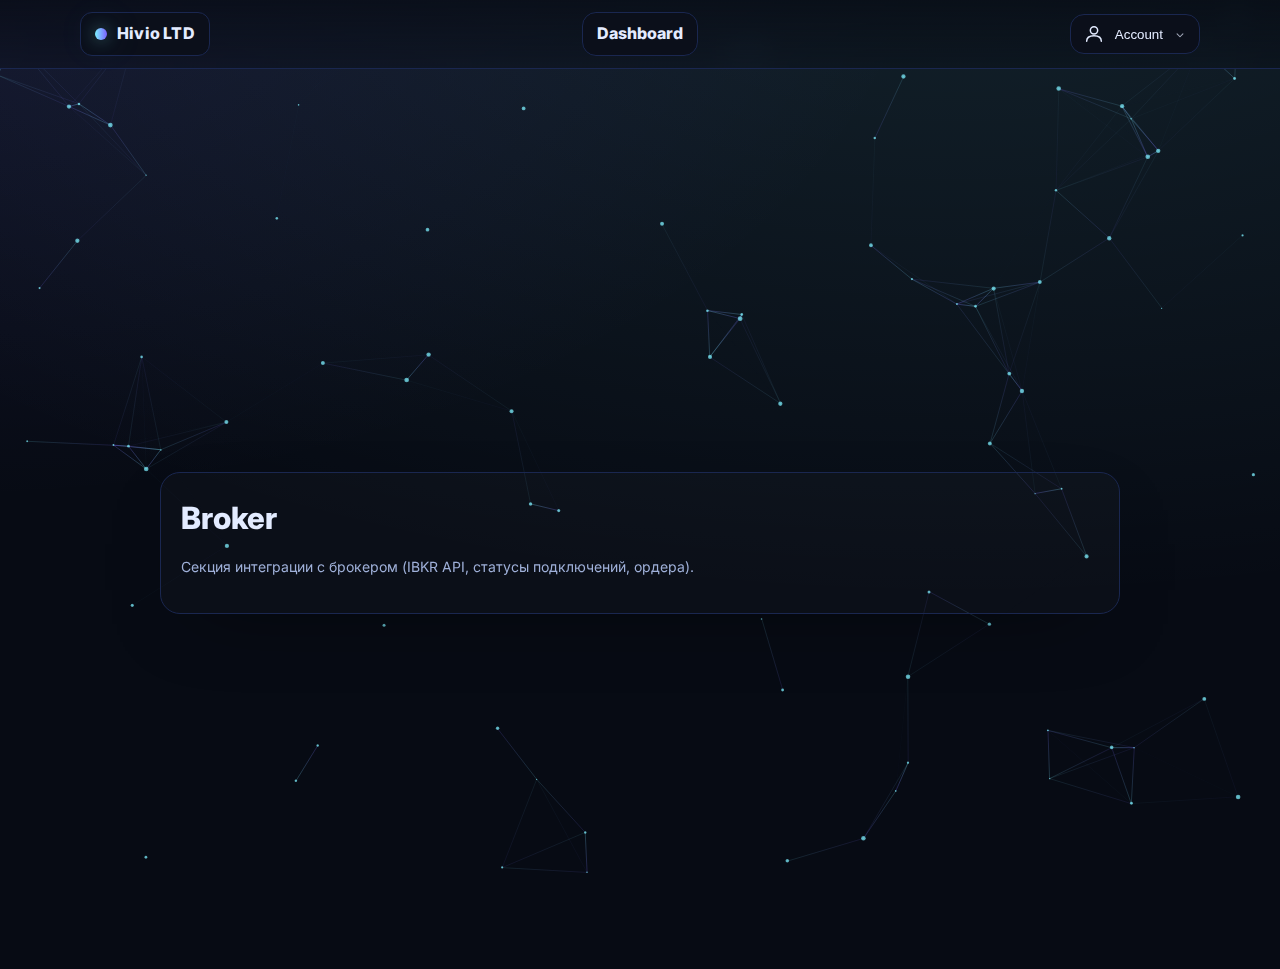
<file: project/pages/ai.html>
<!DOCTYPE html>
<html lang="en">
<head>
  <meta charset="UTF-8" />
  <meta name="viewport" content="width=device-width, initial-scale=1" />
  <title>Hivio LTD — Broker</title>
  <link href="https://fonts.googleapis.com/css2?family=Inter:wght@300;400;600;700;800&display=swap" rel="stylesheet" />
  <link rel="stylesheet" href="../css/style.css" />
  <script defer src="../js/main.js"></script>
  <style>
    /* стили шапки/меню такие же, как в analytics.html (для краткости не повторяю тут комментарии) */
    .nav{ position:relative; z-index:50; }
    .brand-link{ display:inline-flex; align-items:center; gap:10px; padding:8px 14px; border-radius:12px; text-decoration:none; color:var(--text); background:#0b0f1a; border:1px solid var(--border); font-weight:800; letter-spacing:.2px; transition: background .25s, box-shadow .25s, transform .2s, border-color .25s; }
    .brand-link:hover{ background: linear-gradient(90deg, rgba(125,240,255,.28), rgba(123,97,255,.28)); border-color:transparent; box-shadow:0 0 18px rgba(125,240,255,.35), 0 0 28px rgba(123,97,255,.35); transform: translateY(-1px); color:var(--text); }
    .logo-dot{ width:12px;height:12px;border-radius:50%;background:linear-gradient(90deg,#7df0ff,#7b61ff);box-shadow:0 0 16px rgba(125,240,255,.35),0 0 36px rgba(125,240,255,.35);display:inline-block; }
    .usermenu{ position:relative; display:inline-flex; align-items:center; z-index:60; }
    .usermenu-toggle{ display:inline-flex; align-items:center; gap:10px; padding:8px 12px; border-radius:14px; border:1px solid var(--border); background:#0b0f1a; color:var(--text); cursor:pointer; transition: background .25s, box-shadow .25s, transform .2s, border-color .25s; -webkit-tap-highlight-color: transparent; }
    .usermenu-toggle:hover, .usermenu[aria-expanded="true"] .usermenu-toggle{ background: linear-gradient(90deg, rgba(125,240,255,.28), rgba(123,97,255,.28)); border-color:transparent; box-shadow:0 0 18px rgba(125,240,255,.35), 0 0 28px rgba(123,97,255,.35); transform: translateY(-1px); }
    .user-icon{ width:22px;height:22px; } .user-caret{ width:14px;height:14px; opacity:.7; transform: translateY(1px); }
    .userpanel{ position:absolute; right:0; top:calc(100% + 8px); width:260px; background:rgba(255,255,255,.03); border:1px solid var(--border); border-radius:14px; box-shadow:0 20px 60px -25px rgba(0,0,0,.6); padding:8px; backdrop-filter: blur(6px); opacity:0; visibility:hidden; transform: translateY(-6px); transition: all .18s ease; z-index:70; }
    .userpanel.open{ opacity:1; visibility:visible; transform: translateY(0); }
    .userpanel a{ display:flex; align-items:center; gap:10px; padding:10px 12px; border-radius:10px; text-decoration:none; color:var(--text); transition: background .2s, box-shadow .2s; }
    .userpanel a:hover{ background: linear-gradient(90deg, rgba(125,240,255,.18), rgba(123,97,255,.18)); box-shadow:0 0 10px rgba(125,240,255,.25); }
    .userpanel .sep{ height:1px; background:rgba(255,255,255,.08); margin:6px 4px; border-radius:1px; }
    .usercard{ display:grid; grid-template-columns:40px 1fr; gap:10px; align-items:center; padding:10px; border-radius:10px; background:rgba(255,255,255,.04); border:1px solid var(--border); margin:2px 2px 6px 2px; }
    .usercard .ico{ width:40px;height:40px;border-radius:10px;display:grid;place-items:center; background:linear-gradient(180deg, rgba(125,240,255,.15), rgba(123,97,255,.15)); border:1px solid var(--border); }
    .usercard .title{ font-weight:800; line-height:1.1; } .usercard .sub{ font-size:12.5px; color:var(--muted); margin-top:2px; }

    .top-center{ position:fixed; top:12px; left:50%; transform:translateX(-50%); z-index:100; }
    .pill{ display:inline-flex; align-items:center; gap:8px; padding:8px 14px; border-radius:14px; border:1px solid var(--border); background:#0b0f1a; color:var(--text); text-decoration:none; font-weight:800; transition: background .25s, box-shadow .25s, transform .2s, border-color .25s; }
    .pill:hover{ background: linear-gradient(90deg, rgba(125,240,255,.28), rgba(123,97,255,.28)); border-color:transparent; box-shadow:0 0 18px rgba(125,240,255,.35), 0 0 28px rgba(123,97,255,.35); transform: translateY(-1px); }

    .page-wrap{ min-height:100dvh; display:grid; place-items:center; padding:72px 16px 24px; }
    .card{ width:min(960px, 92vw); border:1px solid var(--border); border-radius:20px; background:rgba(255,255,255,.02); box-shadow:0 24px 80px -40px rgba(0,0,0,.6); padding:20px; }
    .page-title{ font-size:clamp(22px,2.4vmax,32px); font-weight:800; margin:0 0 8px; }
    .muted{ color:var(--muted); font-size:14px; }
    #bg{ position:fixed; inset:0; z-index:-1; pointer-events:none; }
  </style>
</head>
<body>
  <canvas id="bg"></canvas>

  <header class="nav">
    <div class="container nav-inner">
      <a class="brand-link" href="https://www.hivio.uk"><span class="logo-dot"></span><span>Hivio LTD</span></a>
      <div class="usermenu" id="usermenu" aria-expanded="false">
        <button type="button" class="usermenu-toggle" id="usermenuToggle" aria-haspopup="true" aria-controls="userpanel" aria-expanded="false">
          <svg class="user-icon" viewBox="0 0 24 24" fill="none"><circle cx="12" cy="8" r="4" stroke="currentColor" stroke-width="1.6"/><path d="M4 20c0-4 3.5-6 8-6s8 2 8 6" stroke="currentColor" stroke-width="1.6" stroke-linecap="round"/></svg>
          <span class="label">Account</span>
          <svg class="user-caret" viewBox="0 0 24 24" fill="none"><path d="M7 10l5 5 5-5" stroke="currentColor" stroke-width="1.8" stroke-linecap="round" stroke-linejoin="round"/></svg>
        </button>
        <div class="userpanel" id="userpanel" role="menu">
          <div class="usercard">
            <div class="ico" aria-hidden="true"><svg width="22" height="22" viewBox="0 0 24 24" fill="none"><circle cx="12" cy="8" r="4" stroke="currentColor" stroke-width="1.6"/><path d="M4 20c0-4 3.5-6 8-6s8 2 8 6" stroke="currentColor" stroke-width="1.6" stroke-linecap="round"/></svg></div>
            <div><div class="title" id="ucName">Kuznetsov Vsevolod</div><div class="sub" id="ucPos">Director</div></div>
          </div>
          <a href="./account.html" role="menuitem" id="menuAccount">My Account</a>
          <div class="sep"></div>
          <a href="./login.html" role="menuitem" id="menuSignout">Sign out</a>
        </div>
      </div>
    </div>
  </header>

  <div class="top-center"><a class="pill" href="./cabinet.html">Dashboard</a></div>

  <main class="page-wrap">
    <section class="card">
      <h1 class="page-title">Broker</h1>
      <p class="muted">Секция интеграции с брокером (IBKR API, статусы подключений, ордера).</p>
    </section>
  </main>

  <script>
    (function(){
      const menu=document.getElementById('usermenu');
      const toggle=document.getElementById('usermenuToggle');
      const panel=document.getElementById('userpanel');
      function open(){ menu.setAttribute('aria-expanded','true'); toggle.setAttribute('aria-expanded','true'); panel.classList.add('open'); }
      function close(){ menu.setAttribute('aria-expanded','false'); toggle.setAttribute('aria-expanded','false'); panel.classList.remove('open'); }
      toggle.addEventListener('click',(e)=>{ e.stopPropagation(); panel.classList.contains('open')?close():open(); });
      document.addEventListener('click',(e)=>{ if(!menu.contains(e.target)) close(); });
      try{
        const prof=JSON.parse(localStorage.getItem('hivio_profile')||'null');
        const first=prof?.firstName||'Vsevolod'; const last=prof?.lastName||'Kuznetsov'; const pos=prof?.position||'Director';
        document.getElementById('ucName').textContent=`${last} ${first}`.trim();
        document.getElementById('ucPos').textContent=pos;
      }catch(e){}
      document.getElementById('menuSignout').addEventListener('click',()=>{ try{ localStorage.removeItem('hivio_auth'); }catch(_){ } },{ once:true });
    })();
  </script>
</body>
</html>
</file>
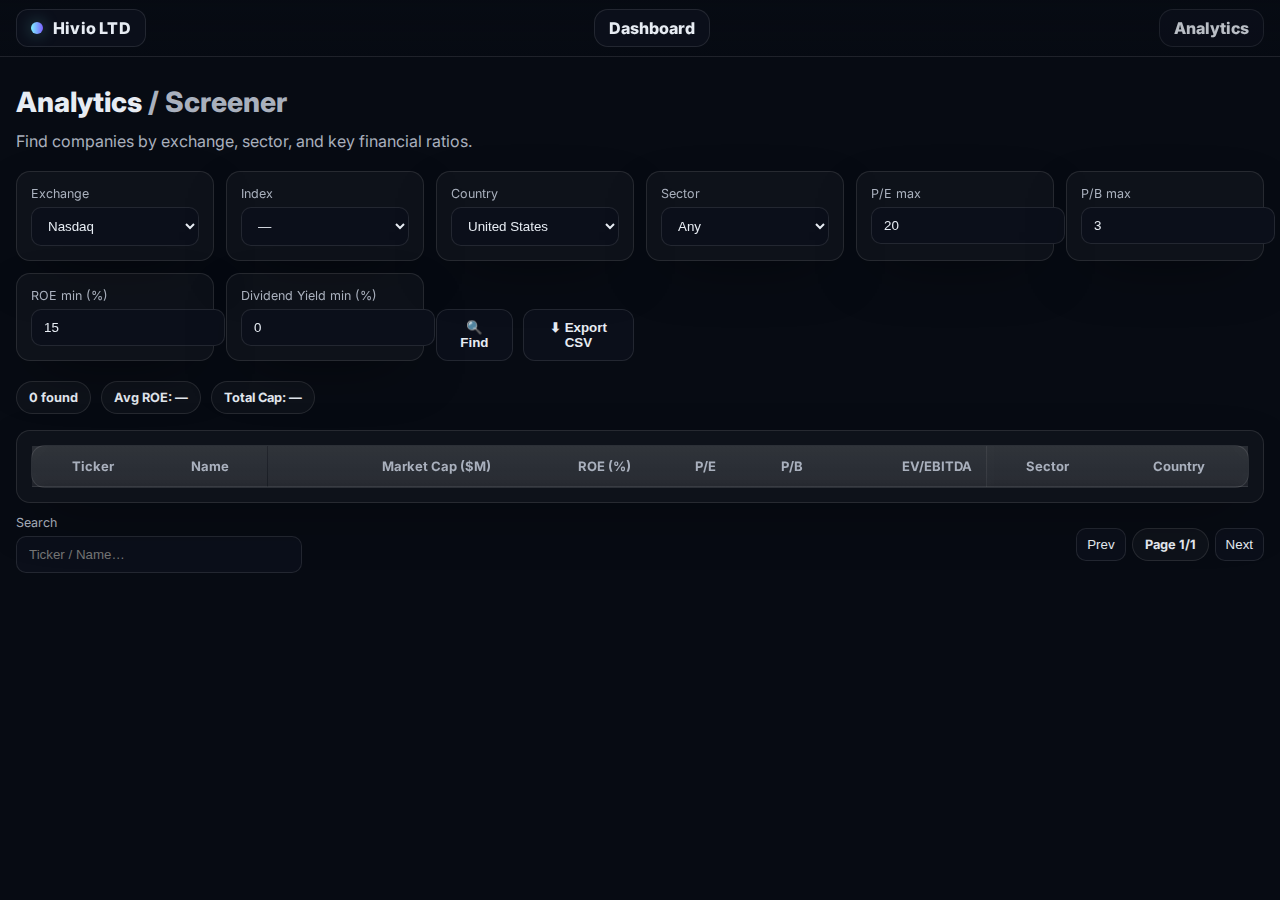
<file: project/pages/analytics.html>
<!DOCTYPE html>
<html lang="en">
<head>
  <meta charset="UTF-8" />
  <meta name="viewport" content="width=device-width, initial-scale=1" />
  <title>Hivio LTD — Analytics</title>
  <link href="https://fonts.googleapis.com/css2?family=Inter:wght@300;400;600;700;800&display=swap" rel="stylesheet" />
  <style>
    :root{
      --text:#e7ecf3; --muted:#a9b0bd; --border:rgba(255,255,255,.10);
      --bg:#070b13;
    }
    html,body{margin:0;height:100%;background:#070b13;color:var(--text);font-family:Inter,system-ui,-apple-system,Segoe UI,Roboto,Arial}
    .container{max-width:1280px;margin:0 auto;padding:0 16px}
    a{color:inherit}

    /* ======== HEADER ======== */
    .nav{position:sticky;top:0;z-index:10;background:linear-gradient(180deg,rgba(7,11,19,.92),rgba(7,11,19,.75));backdrop-filter:blur(6px);border-bottom:1px solid var(--border)}
    .nav-inner{display:flex;align-items:center;justify-content:space-between;height:56px}
    .brand-link{display:flex;align-items:center;gap:10px;padding:8px 14px;border-radius:12px;text-decoration:none;color:var(--text);background:#0b0f1a;border:1px solid var(--border);font-weight:800;letter-spacing:.2px;transition:.25s}
    .brand-link:hover{background:linear-gradient(90deg,rgba(125,240,255,.28),rgba(123,97,255,.28));border-color:transparent;box-shadow:0 0 18px rgba(125,240,255,.35);transform:translateY(-1px)}
    .logo-dot{width:12px;height:12px;border-radius:50%;background:linear-gradient(90deg,#7df0ff,#7b61ff);box-shadow:0 0 16px rgba(125,240,255,.35)}
    .pill{display:inline-flex;align-items:center;gap:8px;padding:8px 14px;border-radius:14px;border:1px solid var(--border);background:#0b0f1a;color:var(--text);font-weight:800;text-decoration:none;transition:.25s}
    .pill:hover{background:linear-gradient(90deg,rgba(125,240,255,.28),rgba(123,97,255,.28));border-color:transparent;box-shadow:0 0 18px rgba(125,240,255,.35);transform:translateY(-1px)}

    /* ======== LAYOUT ======== */
    .wrap{max-width:1280px;margin:28px auto 64px;padding:0 16px}
    .page-title{font-size:28px;font-weight:800;margin:8px 0 12px}
    .muted{color:var(--muted)}

    /* ======== FILTERS ======== */
    .filters{display:grid;grid-template-columns:repeat(12,1fr);gap:12px;margin:20px 0}
    .card{background:rgba(255,255,255,.03);border:1px solid var(--border);border-radius:14px;padding:14px;backdrop-filter:blur(6px);box-shadow:0 20px 60px -25px rgba(0,0,0,.6)}
    .control{display:flex;flex-direction:column;gap:6px}
    .control label{font-size:12.5px;color:var(--muted)}
    .control input,.control select{width:100%;padding:10px 12px;border-radius:10px;border:1px solid var(--border);background:#0b0f1a;color:var(--text);transition:.2s}
    .control input:focus,.control select:focus{border-color:transparent;box-shadow:0 0 0 2px rgba(125,240,255,.35)}
    .actions{display:flex;gap:10px;align-items:end}
    .btn{padding:10px 16px;border-radius:12px;border:1px solid var(--border);background:#0b0f1a;color:var(--text);font-weight:700;cursor:pointer;transition:.25s}
    .btn:hover{background:linear-gradient(90deg,rgba(125,240,255,.28),rgba(123,97,255,.28));border-color:transparent;box-shadow:0 0 18px rgba(125,240,255,.35);transform:translateY(-1px)}

    /* ======== SUMMARY ======== */
    .summary{display:flex;flex-wrap:wrap;gap:10px;margin:6px 0 16px}
    .chip{padding:8px 12px;border-radius:999px;border:1px solid var(--border);background:rgba(255,255,255,.03);color:var(--text);font-weight:700;font-size:12.8px}

    /* ======== TABLE ======== */
    .table-wrap{overflow:auto;border-radius:14px}
    table{width:100%;border-collapse:separate;border-spacing:0;background:rgba(255,255,255,.03);border:1px solid var(--border);border-radius:14px}
    thead th{position:sticky;top:0;background:linear-gradient(180deg,rgba(255,255,255,.06),rgba(255,255,255,.02));backdrop-filter:blur(4px)}
    th,td{padding:12px 14px;border-bottom:1px solid rgba(255,255,255,.06);white-space:nowrap}
    th{font-size:13px;color:var(--muted);cursor:pointer}
    td{font-size:14px}
    tr:hover td{background:rgba(125,240,255,.04)}
    .num{text-align:right;font-variant-numeric:tabular-nums}
    .ticker{font-weight:800;letter-spacing:.2px}
    .badge{padding:4px 8px;border-radius:999px;border:1px solid var(--border);font-size:12px}

    /* ======== BOTTOM ======== */
    .bottombar{display:flex;gap:12px;justify-content:space-between;align-items:center;margin-top:12px}
    .search{min-width:260px}
    .pagination{display:flex;gap:6px}
    .pagebtn{padding:8px 10px;border-radius:10px;border:1px solid var(--border);background:#0b0f1a;color:var(--text);cursor:pointer}
    .pagebtn[disabled]{opacity:.5;cursor:default}

    @media (max-width: 860px){ .filters{grid-template-columns:1fr 1fr} .actions{grid-column:1 / -1} }
  </style>
</head>
<body>

  <header class="nav">
    <div class="container nav-inner">
      <a class="brand-link" href="https://www.hivio.uk"><span class="logo-dot"></span><span>Hivio LTD</span></a>
      <div class="nav-center"><a class="pill" href="./cabinet.html">Dashboard</a></div>
      <span class="pill" style="opacity:.8">Analytics</span>
    </div>
  </header>

  <main class="wrap">
    <h1 class="page-title">Analytics <span class="muted">/ Screener</span></h1>
    <div class="muted">Find companies by exchange, sector, and key financial ratios.</div>

    <!-- FILTERS -->
    <section class="filters">
      <div class="card control" style="grid-column: span 2;">
        <label for="fExchange">Exchange</label>
        <select id="fExchange">
          <option value="nasdaq" selected>Nasdaq</option>
          <option value="nyse">NYSE</option>
          <option value="amex">AMEX</option>
        </select>
      </div>
      <div class="card control" style="grid-column: span 2;">
        <label for="fIndex">Index</label>
        <select id="fIndex">
          <option value="">—</option>
          <option value="sp500">S&P 500</option>
          <option value="nasdaq">Nasdaq 100</option>
          <option value="dow">Dow Jones</option>
          <option value="russell">Russell 2000</option>
        </select>
      </div>
      <div class="card control" style="grid-column: span 2;">
        <label for="fCountry">Country</label>
        <select id="fCountry">
          <option value="US" selected>United States</option>
          <option value="CA">Canada</option>
          <option value="GB">United Kingdom</option>
          <option value="DE">Germany</option>
        </select>
      </div>
      <div class="card control" style="grid-column: span 2;">
        <label for="fSector">Sector</label>
        <select id="fSector">
          <option value="">Any</option>
          <option value="Technology">Technology</option>
          <option value="Healthcare">Healthcare</option>
          <option value="Energy">Energy</option>
          <option value="Financial">Financial</option>
          <option value="Consumer">Consumer</option>
        </select>
      </div>
      <div class="card control" style="grid-column: span 2;">
        <label for="fPeMax">P/E max</label>
        <input id="fPeMax" type="number" value="20" />
      </div>
      <div class="card control" style="grid-column: span 2;">
        <label for="fPbMax">P/B max</label>
        <input id="fPbMax" type="number" value="3" />
      </div>
      <div class="card control" style="grid-column: span 2;">
        <label for="fRoeMin">ROE min (%)</label>
        <input id="fRoeMin" type="number" value="15" />
      </div>
      <div class="card control" style="grid-column: span 2;">
        <label for="fYieldMin">Dividend Yield min (%)</label>
        <input id="fYieldMin" type="number" value="0" />
      </div>
      <div class="actions" style="grid-column: span 2;">
        <button class="btn" id="btnFind">🔍 Find</button>
        <button class="btn" id="btnExport">⬇ Export CSV</button>
      </div>
    </section>

    <!-- SUMMARY -->
    <section class="summary" id="summary">
      <span class="chip" id="sumCount">0 found</span>
      <span class="chip" id="sumAvgRoe">Avg ROE: —</span>
      <span class="chip" id="sumCap">Total Cap: —</span>
    </section>

    <!-- TABLE -->
    <section class="table-wrap card">
      <table id="tbl">
        <thead>
          <tr>
            <th data-sort="ticker">Ticker</th>
            <th data-sort="name">Name</th>
            <th class="num" data-sort="marketCapUSD">Market Cap ($M)</th>
            <th class="num" data-sort="ROE">ROE (%)</th>
            <th class="num" data-sort="pe">P/E</th>
            <th class="num" data-sort="pb">P/B</th>
            <th class="num" data-sort="evebitda">EV/EBITDA</th>
            <th>Sector</th>
            <th>Country</th>
          </tr>
        </thead>
        <tbody id="tbody"></tbody>
      </table>
    </section>

    <!-- SEARCH & PAGINATION -->
    <div class="bottombar">
      <div class="control search">
        <label for="fSearch">Search</label>
        <input id="fSearch" type="text" placeholder="Ticker / Name…" />
      </div>
      <div class="pagination">
        <button class="pagebtn" id="prevPage">Prev</button>
        <span class="chip" id="pageInfo">Page 1/1</span>
        <button class="pagebtn" id="nextPage">Next</button>
      </div>
    </div>
  </main>

  <script>
    // Укажи явно базу API (или переопредели window.HIVIO_API_BASE раньше)
    const API_BASE = window.HIVIO_API_BASE || 'https://hivio-api.onrender.com';
    const API_PATH = '/companies';
    const PAGE_SIZE = 25;

    let rawRows = [], viewRows = [], currentPage = 1, sortKey = 'ROE', sortDir = 'desc';

    const $ = (s)=>document.querySelector(s);
    const fmtNum = (n,d=1)=>(n==null||isNaN(n))?'—':Number(n).toLocaleString(undefined,{maximumFractionDigits:d});
    const toM = (usd)=>(usd?usd/1e6:null);

    function buildQuery(){
      const p=new URLSearchParams({
        exchange:$('#fExchange').value,
        index:$('#fIndex').value,
        country:$('#fCountry').value,
        sector:$('#fSector').value,
        pe_max:$('#fPeMax').value,
        pb_max:$('#fPbMax').value,
        roe_min:$('#fRoeMin').value,
        yield_min:$('#fYieldMin').value
      });
      return p.toString();
    }

    function computeSummary(rows){
      const count=rows.length;
      const avgRoe=count?rows.reduce((a,b)=>a+(+b.ROE||0),0)/count:null;
      const totalCap=rows.reduce((a,b)=>a+(toM(b.marketCapUSD)||0),0);
      $('#sumCount').textContent=`${count} found`;
      $('#sumAvgRoe').textContent=`Avg ROE: ${avgRoe?fmtNum(avgRoe,1)+'%':'—'}`;
      $('#sumCap').textContent=`Total Cap: ${fmtNum(totalCap,1)} M`;
    }

    function applySearch(){
      const q=$('#fSearch').value.toLowerCase();
      viewRows=q?rawRows.filter(r=>(r.ticker||'').toLowerCase().includes(q)||(r.name||'').toLowerCase().includes(q)):[...rawRows];
    }

    function applySort(){
      const dir=(sortDir==='asc'?1:-1);
      viewRows.sort((a,b)=>((+a[sortKey]||0)-(+b[sortKey]||0))*dir);
    }

    function renderTable(){
      const start=(currentPage-1)*PAGE_SIZE;
      const page=viewRows.slice(start,start+PAGE_SIZE);
      $('#tbody').innerHTML=page.map(r=>`
        <tr>
          <td class="ticker">${r.ticker||'—'}</td>
          <td>${r.name||'—'}</td>
          <td class="num">${fmtNum(toM(r.marketCapUSD),1)}</td>
          <td class="num"><span class="badge">${fmtNum(r.ROE,1)}</span></td>
          <td class="num">${fmtNum(r.pe,2)}</td>
          <td class="num">${fmtNum(r.pb,2)}</td>
          <td class="num">${fmtNum(r.evebitda,2)}</td>
          <td>${r.sector||'—'}</td>
          <td>${r.country||'—'}</td>
        </tr>`).join('');
      const totalPages=Math.max(1,Math.ceil(viewRows.length/PAGE_SIZE));
      $('#pageInfo').textContent=`Page ${currentPage}/${totalPages}`;
      $('#prevPage').disabled=currentPage<=1;
      $('#nextPage').disabled=currentPage>=totalPages;
      computeSummary(viewRows);
    }

    async function fetchData(){
      const url=`${API_BASE}${API_PATH}?${buildQuery()}`;
      const btn = document.getElementById('btnFind');
      const prevTxt = btn.textContent;
      btn.textContent='Loading…'; btn.disabled = true;
      try{
        const res=await fetch(url,{mode:'cors'});
        if(!res.ok) throw new Error(`HTTP ${res.status}`);
        const data=await res.json();
        rawRows=(data.results||data||[]).map(x=>({
          ticker:x.ticker||x.symbol,
          name:x.name||x.companyName,
          marketCapUSD:x.marketCapUSD||x.market_cap||x.marketCap,
          ROE:(typeof x.ROE==='number')?x.ROE:(typeof x.roe==='number'?(x.roe>1?x.roe:x.roe*100):null),
          pe:x.pe||x.PE||x.p_e,
          pb:x.pb||x.PB||x.p_b,
          evebitda:x.evebitda||x.ev_ebitda||x.evEbitda,
          sector:x.sector, country:x.country||x.Country
        }));
        applySearch(); applySort(); currentPage=1; renderTable();
      }catch(e){
        console.error(e);
        alert('API error: ' + (e?.message || 'Network error'));
      }finally{
        btn.textContent=prevTxt; btn.disabled=false;
      }
    }

    document.addEventListener('DOMContentLoaded',()=>{
      document.querySelectorAll('th[data-sort]').forEach(th=>{
        th.addEventListener('click', ()=>{
          const key=th.dataset.sort;
          if(sortKey===key){ sortDir=(sortDir==='asc'?'desc':'asc'); } else { sortKey=key; sortDir='desc'; }
          applySort(); currentPage=1; renderTable();
        });
      });
      $('#btnFind').addEventListener('click',fetchData);
      $('#prevPage').addEventListener('click',()=>{ if(currentPage>1){ currentPage--; renderTable(); } });
      $('#nextPage').addEventListener('click',()=>{ const t=Math.max(1,Math.ceil(viewRows.length/PAGE_SIZE)); if(currentPage<t){ currentPage++; renderTable(); } });
      $('#fSearch').addEventListener('input',()=>{ applySearch(); applySort(); renderTable(); });

      // первичная загрузка
      fetchData();
    });
  </script>
</body>
</html>
</file>
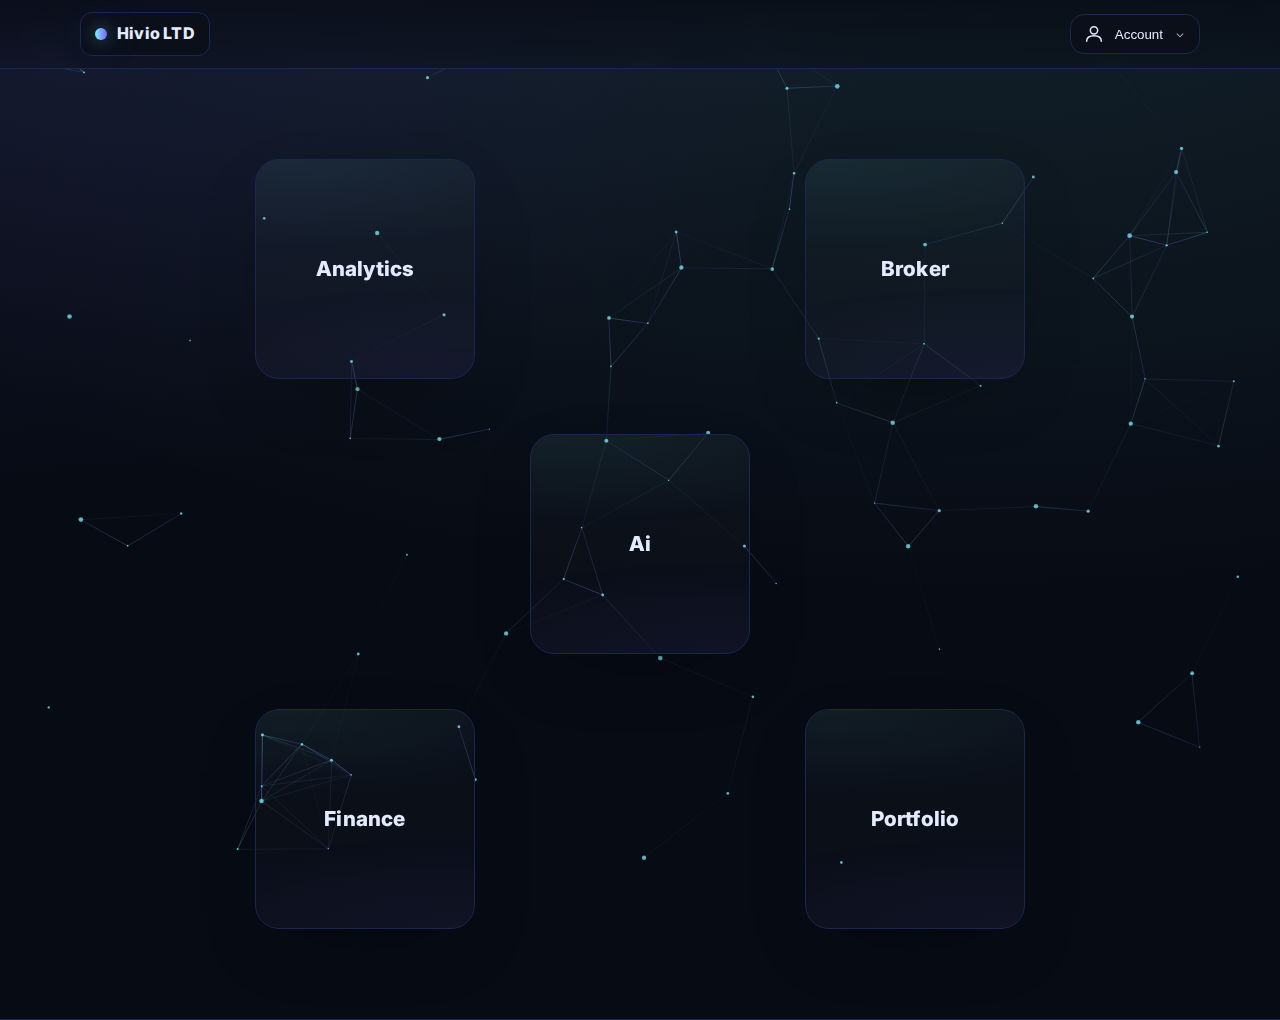
<file: project/pages/cabinet.html>
<!DOCTYPE html>
<html lang="en">
<head>
  <meta charset="UTF-8" />
  <meta name="viewport" content="width=device-width, initial-scale=1" />
  <title>Hivio LTD — Dashboard</title>
  <link href="https://fonts.googleapis.com/css2?family=Inter:wght@300;400;600;700;800&display=swap" rel="stylesheet" />
  <link rel="stylesheet" href="../css/style.css" />
  <script defer src="../js/main.js"></script>

  <style>
    :root{
      /* Значения ниже пересчитываются JS‑ом, чтобы все 5 блоков всегда помещались */
      --block: 160px;                 /* размер квадрата */
      --gap: calc(var(--block)/4);    /* отступ между блоками (ближе, как на твоём скрине) */
    }

    /* Фон-канвас не перехватывает клики */
    #bg{ position:fixed; inset:0; z-index:-1; pointer-events:none; }

    /* ---------- ШАПКА + ACCOUNT ---------- */
    .nav{ position:relative; z-index:50; }
    .brand-link{
      display:inline-flex; align-items:center; gap:10px;
      padding:8px 14px; border-radius:12px; text-decoration:none;
      color:var(--text); background:#0b0f1a; border:1px solid var(--border);
      font-weight:800; letter-spacing:.2px;
      transition: background .25s, box-shadow .25s, transform .2s, border-color .25s;
    }
    .brand-link:hover{
      background: linear-gradient(90deg, rgba(125,240,255,.28), rgba(123,97,255,.28));
      border-color:transparent;
      box-shadow:0 0 18px rgba(125,240,255,.35), 0 0 28px rgba(123,97,255,.35);
      transform: translateY(-1px);
      color:var(--text);
    }
    .logo-dot{ width:12px;height:12px;border-radius:50%;background:linear-gradient(90deg,#7df0ff,#7b61ff);box-shadow:0 0 16px rgba(125,240,255,.35),0 0 36px rgba(125,240,255,.35);display:inline-block; }

    .usermenu{ position:relative; display:inline-flex; align-items:center; z-index:60; }
    .usermenu-toggle{
      display:inline-flex; align-items:center; gap:10px;
      padding:8px 12px; border-radius:14px; border:1px solid var(--border);
      background:#0b0f1a; color:var(--text); cursor:pointer;
      transition: background .25s, box-shadow .25s, transform .2s, border-color .25s;
      -webkit-tap-highlight-color: transparent;
    }
    .usermenu-toggle:hover,
    .usermenu[aria-expanded="true"] .usermenu-toggle{
      background: linear-gradient(90deg, rgba(125,240,255,.28), rgba(123,97,255,.28));
      border-color:transparent;
      box-shadow:0 0 18px rgba(125,240,255,.35), 0 0 28px rgba(123,97,255,.35);
      transform: translateY(-1px);
    }
    .user-icon{ width:22px;height:22px; }
    .user-caret{ width:14px;height:14px; opacity:.7; transform: translateY(1px); }

    .userpanel{
      position:absolute; right:0; top:calc(100% + 8px); width:260px;
      background:rgba(255,255,255,.03); border:1px solid var(--border); border-radius:14px;
      box-shadow:0 20px 60px -25px rgba(0,0,0,.6);
      padding:8px; backdrop-filter: blur(6px);
      opacity:0; visibility:hidden; transform: translateY(-6px); transition: all .18s ease;
      z-index:70;
    }
    .userpanel.open{ opacity:1; visibility:visible; transform: translateY(0); }
    .userpanel a{
      display:flex; align-items:center; gap:10px; padding:10px 12px; border-radius:10px; text-decoration:none; color:var(--text);
      transition: background .2s, box-shadow .2s;
    }
    .userpanel a:hover{ background: linear-gradient(90deg, rgba(125,240,255,.18), rgba(123,97,255,.18)); box-shadow:0 0 10px rgba(125,240,255,.25); }
    .userpanel .sep{ height:1px; background:rgba(255,255,255,.08); margin:6px 4px; border-radius:1px; }

    .usercard{
      display:grid; grid-template-columns:40px 1fr; gap:10px;
      align-items:center; padding:10px; border-radius:10px;
      background:rgba(255,255,255,.04); border:1px solid var(--border);
      margin:2px 2px 6px 2px;
    }
    .usercard .ico{
      width:40px;height:40px;border-radius:10px;display:grid;place-items:center;
      background:linear-gradient(180deg, rgba(125,240,255,.15), rgba(123,97,255,.15));
      border:1px solid var(--border);
    }
    .usercard .title{ font-weight:800; line-height:1.1; }
    .usercard .sub{ font-size:12.5px; color:var(--muted); margin-top:2px; }

    /* ---------- СЕТКА 5 КВАДРАТОВ ---------- */
    .network{
      position: relative;
      margin: 18px auto;
      width: calc(3 * var(--block) + 2 * var(--gap));
      height: calc(3 * var(--block) + 2 * var(--gap));
      max-width: 100%;
    }
    .grid{
      position: absolute; inset: 0;
      display: grid;
      grid-template-columns: repeat(3, var(--block));
      grid-template-rows: repeat(3, var(--block));
      column-gap: var(--gap);
      row-gap: var(--gap);
      justify-content: center; align-content: center;
      z-index:10;
    }
    /* Позиции как на макете */
    .cell[data-id="analytics"] { grid-column: 1; grid-row: 1; }
    .cell[data-id="broker"]    { grid-column: 3; grid-row: 1; }
    .cell[data-id="ai"]        { grid-column: 2; grid-row: 2; }
    .cell[data-id="finance"]   { grid-column: 1; grid-row: 3; }
    .cell[data-id="portfolio"] { grid-column: 3; grid-row: 3; }

    .sq{
      width: var(--block); height: var(--block);
      border-radius: 24px;
      border: 1px solid var(--border);
      background: rgba(255,255,255,.02);
      box-shadow: 0 24px 80px -40px rgba(0,0,0,.6);
      overflow: hidden;
      display: grid; place-items: center;
      transition: transform .25s, box-shadow .25s, border-color .25s, background .25s;
      position: relative; isolation:isolate;
    }
    .sq::after{
      content:""; position:absolute; inset:0;
      background: radial-gradient(600px 160px at 12% 0%, rgba(125,240,255,.08), transparent 60%),
                  radial-gradient(600px 160px at 88% 100%, rgba(123,97,255,.08), transparent 60%);
      opacity:.8; pointer-events:none; transition: opacity .2s ease;
    }
    .sq:hover{
      transform: translateY(-2px);
      border-color: transparent;
      background: linear-gradient(180deg, rgba(125,240,255,.10), rgba(123,97,255,.10));
      box-shadow:0 0 26px rgba(125,240,255,.25), 0 0 40px rgba(123,97,255,.25);
    }
    .sq:hover::after{ opacity:1; }

    .title{
      font-weight: 800; letter-spacing:.2px;
      font-size: clamp(18px, 2.3vmin, 28px);
      position: relative;
    }
    .title::after{
      content:""; position:absolute; left:50%; bottom:-6px; width:0; height:2px;
      background: linear-gradient(90deg,#7df0ff,#7b61ff);
      border-radius:2px; transform: translateX(-50%);
      transition: width .25s ease;
    }
    .sq:hover .title::after{ width:100%; }
  </style>
</head>
<body>
  <canvas id="bg"></canvas>

  <header class="nav">
    <div class="container nav-inner">
      <a class="brand-link" href="https://www.hivio.uk" aria-label="Go to homepage">
        <span class="logo-dot"></span><span>Hivio LTD</span>
      </a>

      <div class="usermenu" id="usermenu" aria-expanded="false">
        <button type="button" class="usermenu-toggle" id="usermenuToggle" aria-haspopup="true" aria-controls="userpanel" aria-expanded="false">
          <svg class="user-icon" viewBox="0 0 24 24" fill="none" aria-hidden="true">
            <circle cx="12" cy="8" r="4" stroke="currentColor" stroke-width="1.6"/>
            <path d="M4 20c0-4 3.5-6 8-6s8 2 8 6" stroke="currentColor" stroke-width="1.6" stroke-linecap="round"/>
          </svg>
          <span class="label">Account</span>
          <svg class="user-caret" viewBox="0 0 24 24" fill="none" aria-hidden="true">
            <path d="M7 10l5 5 5-5" stroke="currentColor" stroke-width="1.8" stroke-linecap="round" stroke-linejoin="round"/>
          </svg>
        </button>

        <div class="userpanel" id="userpanel" role="menu">
          <!-- карточка владельца -->
          <div class="usercard">
            <div class="ico" aria-hidden="true">
              <svg width="22" height="22" viewBox="0 0 24 24" fill="none">
                <circle cx="12" cy="8" r="4" stroke="currentColor" stroke-width="1.6"/>
                <path d="M4 20c0-4 3.5-6 8-6s8 2 8 6" stroke="currentColor" stroke-width="1.6" stroke-linecap="round"/>
              </svg>
            </div>
            <div>
              <div class="title" id="ucName">Kuznetsov Vsevolod</div>
              <div class="sub" id="ucPos">Director</div>
            </div>
          </div>

          <a href="./account.html" role="menuitem" id="menuAccount">
            <svg width="18" height="18" viewBox="0 0 24 24" fill="none" aria-hidden="true">
              <path d="M12 12a5 5 0 1 0-5-5 5 5 0 0 0 5 5Zm-8 8a8 8 0 1 1 16 0" stroke="currentColor" stroke-width="1.7" stroke-linecap="round"/>
            </svg>
            My Account
          </a>
          <div class="sep"></div>
          <a href="./login.html" role="menuitem" id="menuSignout">
            <svg width="18" height="18" viewBox="0 0 24 24" fill="none" aria-hidden="true">
              <path d="M15 12H4" stroke="currentColor" stroke-width="1.7" stroke-linecap="round"/>
              <path d="M11 8l4 4-4 4" stroke="currentColor" stroke-width="1.7" stroke-linecap="round" stroke-linejoin="round"/>
              <path d="M15 4h2a3 3 0 0 1 3 3v10a3 3 0 0 1-3 3h-2" stroke="currentColor" stroke-width="1.7"/>
            </svg>
            Sign out
          </a>
        </div>
      </div>
    </div>
  </header>

  <main class="section">
    <!-- СЕТКА 5 КВАДРАТОВ (без стрелок) -->
    <section class="network" id="network">
      <div class="grid" id="grid">
        <div class="cell" data-id="analytics"><div class="sq"><div class="title">Analytics</div></div></div>
        <div class="cell" data-id="broker"><div class="sq"><div class="title">Broker</div></div></div>
        <div class="cell" data-id="ai"><div class="sq"><div class="title">Ai</div></div></div>
        <div class="cell" data-id="finance"><div class="sq"><div class="title">Finance</div></div></div>
        <div class="cell" data-id="portfolio"><div class="sq"><div class="title">Portfolio</div></div></div>
      </div>
    </section>
  </main>

  <script>
    /* === Account dropdown === */
    (function(){
      const menu   = document.getElementById('usermenu');
      const toggle = document.getElementById('usermenuToggle');
      const panel  = document.getElementById('userpanel');

      function open(){ menu.setAttribute('aria-expanded','true'); toggle.setAttribute('aria-expanded','true'); panel.classList.add('open'); }
      function close(){ menu.setAttribute('aria-expanded','false'); toggle.setAttribute('aria-expanded','false'); panel.classList.remove('open'); }

      toggle.addEventListener('click', (e)=>{ e.stopPropagation(); panel.classList.contains('open') ? close() : open(); });
      document.addEventListener('click', (e)=>{ if(!menu.contains(e.target)) close(); });

      // Имя/должность из localStorage, дефолт если нет
      try{
        const prof = JSON.parse(localStorage.getItem('hivio_profile') || 'null');
        const first = prof?.firstName || 'Vsevolod';
        const last  = prof?.lastName  || 'Kuznetsov';
        const pos   = prof?.position  || 'Director';
        document.getElementById('ucName').textContent = `${last} ${first}`.trim();
        document.getElementById('ucPos').textContent  = pos;
      }catch(e){}

      document.getElementById('menuSignout').addEventListener('click', ()=>{
        try{ localStorage.removeItem('hivio_auth'); }catch(_){}
      }, { once:true });
    })();

    /* === Подбор размера блоков, чтобы ВСЕГДА видно все 5 === */
    (function(){
      function fit(){
        const headerH = document.querySelector('.nav')?.getBoundingClientRect().height || 72;
        const vw = document.documentElement.clientWidth;
        const vh = document.documentElement.clientHeight;

        const availW = vw - 24;            // небольшие поля
        const availH = vh - headerH - 24;  // без шапки

        // Сетка 3*block + 2*gap; gap = block/4 → ширина = 3b + 2*(b/4) = 3.5b
        const b = Math.max(84, Math.min(220, Math.floor(Math.min(availW/3.5, availH/3.5))));
        document.documentElement.style.setProperty('--block', b + 'px');
        document.documentElement.style.setProperty('--gap', (b/4) + 'px');
      }
      window.addEventListener('resize', fit);
      document.addEventListener('DOMContentLoaded', fit);
      fit();
    })();
  </script>
</body>
</html>
</file>
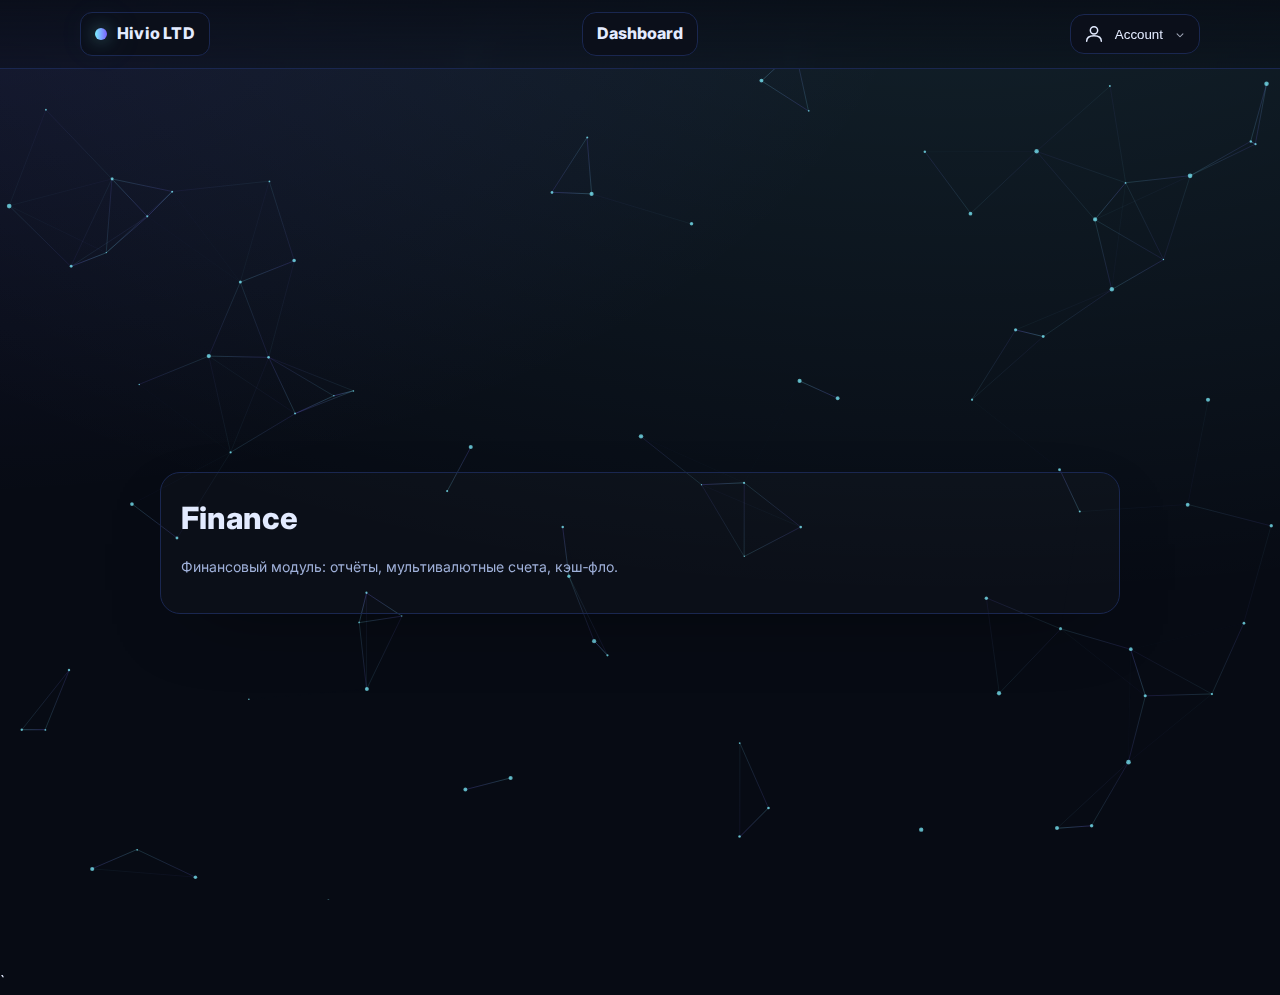
<file: project/pages/finance.html>
<!DOCTYPE html>
<html lang="en">
<head>
  <meta charset="UTF-8" />
  <meta name="viewport" content="width=device-width, initial-scale=1" />
  <title>Hivio LTD — Finance</title>
  <link href="https://fonts.googleapis.com/css2?family=Inter:wght@300;400;600;700;800&display=swap" rel="stylesheet" />
  <link rel="stylesheet" href="../css/style.css" />
  <script defer src="../js/main.js"></script>
  <style>
    /* те же стили, что выше */
    .nav{position:relative;z-index:50}.brand-link{display:inline-flex;align-items:center;gap:10px;padding:8px 14px;border-radius:12px;text-decoration:none;color:var(--text);background:#0b0f1a;border:1px solid var(--border);font-weight:800;letter-spacing:.2px;transition:background .25s,box-shadow .25s,transform .2s,border-color .25s}
    .brand-link:hover{background:linear-gradient(90deg, rgba(125,240,255,.28), rgba(123,97,255,.28));border-color:transparent;box-shadow:0 0 18px rgba(125,240,255,.35),0 0 28px rgba(123,97,255,.35);transform:translateY(-1px);color:var(--text)}
    .logo-dot{width:12px;height:12px;border-radius:50%;background:linear-gradient(90deg,#7df0ff,#7b61ff);box-shadow:0 0 16px rgba(125,240,255,.35),0 0 36px rgba(125,240,255,.35);display:inline-block}
    .usermenu{position:relative;display:inline-flex;align-items:center;z-index:60}
    .usermenu-toggle{display:inline-flex;align-items:center;gap:10px;padding:8px 12px;border-radius:14px;border:1px solid var(--border);background:#0b0f1a;color:var(--text);cursor:pointer;transition:background .25s,box-shadow .25s,transform .2s,border-color .25s;-webkit-tap-highlight-color:transparent}
    .usermenu-toggle:hover,.usermenu[aria-expanded="true"] .usermenu-toggle{background:linear-gradient(90deg, rgba(125,240,255,.28), rgba(123,97,255,.28));border-color:transparent;box-shadow:0 0 18px rgba(125,240,255,.35),0 0 28px rgba(123,97,255,.35);transform:translateY(-1px)}
    .user-icon{width:22px;height:22px}.user-caret{width:14px;height:14px;opacity:.7;transform:translateY(1px)}
    .userpanel{position:absolute;right:0;top:calc(100% + 8px);width:260px;background:rgba(255,255,255,.03);border:1px solid var(--border);border-radius:14px;box-shadow:0 20px 60px -25px rgba(0,0,0,.6);padding:8px;backdrop-filter:blur(6px);opacity:0;visibility:hidden;transform:translateY(-6px);transition:all .18s ease;z-index:70}
    .userpanel.open{opacity:1;visibility:visible;transform:translateY(0)}
    .userpanel a{display:flex;align-items:center;gap:10px;padding:10px 12px;border-radius:10px;text-decoration:none;color:var(--text);transition:background .2s,box-shadow .2s}
    .userpanel a:hover{background:linear-gradient(90deg, rgba(125,240,255,.18), rgba(123,97,255,.18));box-shadow:0 0 10px rgba(125,240,255,.25)}
    .userpanel .sep{height:1px;background:rgba(255,255,255,.08);margin:6px 4px;border-radius:1px}
    .usercard{display:grid;grid-template-columns:40px 1fr;gap:10px;align-items:center;padding:10px;border-radius:10px;background:rgba(255,255,255,.04);border:1px solid var(--border);margin:2px 2px 6px 2px}
    .usercard .ico{width:40px;height:40px;border-radius:10px;display:grid;place-items:center;background:linear-gradient(180deg, rgba(125,240,255,.15), rgba(123,97,255,.15));border:1px solid var(--border)}
    .usercard .title{font-weight:800;line-height:1.1}.usercard .sub{font-size:12.5px;color:var(--muted);margin-top:2px}
    .top-center{position:fixed;top:12px;left:50%;transform:translateX(-50%);z-index:100}
    .pill{display:inline-flex;align-items:center;gap:8px;padding:8px 14px;border-radius:14px;border:1px solid var(--border);background:#0b0f1a;color:var(--text);text-decoration:none;font-weight:800;transition:background .25s,box-shadow .25s,transform .2s,border-color .25s}
    .pill:hover{background:linear-gradient(90deg, rgba(125,240,255,.28), rgba(123,97,255,.28));border-color:transparent;box-shadow:0 0 18px rgba(125,240,255,.35),0 0 28px rgba(123,97,255,.35);transform:translateY(-1px)}
    .page-wrap{min-height:100dvh;display:grid;place-items:center;padding:72px 16px 24px}
    .card{width:min(960px,92vw);border:1px solid var(--border);border-radius:20px;background:rgba(255,255,255,.02);box-shadow:0 24px 80px -40px rgba(0,0,0,.6);padding:20px}
    .page-title{font-size:clamp(22px,2.4vmax,32px);font-weight:800;margin:0 0 8px}
    .muted{color:var(--muted);font-size:14px}
    #bg{position:fixed;inset:0;z-index:-1;pointer-events:none}
  </style>
</head>
<body>
  <canvas id="bg"></canvas>

  <header class="nav">
    <div class="container nav-inner">
      <a class="brand-link" href="https://www.hivio.uk"><span class="logo-dot"></span><span>Hivio LTD</span></a>
      <div class="usermenu" id="usermenu" aria-expanded="false">
        <button type="button" class="usermenu-toggle" id="usermenuToggle" aria-haspopup="true" aria-controls="userpanel" aria-expanded="false">
          <svg class="user-icon" viewBox="0 0 24 24" fill="none"><circle cx="12" cy="8" r="4" stroke="currentColor" stroke-width="1.6"/><path d="M4 20c0-4 3.5-6 8-6s8 2 8 6" stroke="currentColor" stroke-width="1.6" stroke-linecap="round"/></svg>
          <span class="label">Account</span>
          <svg class="user-caret" viewBox="0 0 24 24" fill="none"><path d="M7 10l5 5 5-5" stroke="currentColor" stroke-width="1.8" stroke-linecap="round" stroke-linejoin="round"/></svg>
        </button>
        <div class="userpanel" id="userpanel" role="menu">
          <div class="usercard"><div class="ico" aria-hidden="true"><svg width="22" height="22" viewBox="0 0 24 24" fill="none"><circle cx="12" cy="8" r="4" stroke="currentColor" stroke-width="1.6"/><path d="M4 20c0-4 3.5-6 8-6s8 2 8 6" stroke="currentColor" stroke-width="1.6" stroke-linecap="round"/></svg></div><div><div class="title" id="ucName">Kuznetsov Vsevolod</div><div class="sub" id="ucPos">Director</div></div></div>
          <a href="./account.html" role="menuitem" id="menuAccount">My Account</a>
          <div class="sep"></div>
          <a href="./login.html" role="menuitem" id="menuSignout">Sign out</a>
        </div>
      </div>
    </div>
  </header>

  <div class="top-center"><a class="pill" href="./cabinet.html">Dashboard</a></div>

  <main class="page-wrap">
    <section class="card">
      <h1 class="page-title">Finance</h1>
      <p class="muted">Финансовый модуль: отчёты, мультивалютные счета, кэш‑фло.</p>
    </section>
  </main>

  <script>
    (function(){
      const menu=document.getElementById('usermenu');
      const toggle=document.getElementById('usermenuToggle');
      const panel=document.getElementById('userpanel');
      function open(){ menu.setAttribute('aria-expanded','true'); toggle.setAttribute('aria-expanded','true'); panel.classList.add('open'); }
      function close(){ menu.setAttribute('aria-expanded','false'); toggle.setAttribute('aria-expanded','false'); panel.classList.remove('open'); }
      toggle.addEventListener('click',(e)=>{ e.stopPropagation(); panel.classList.contains('open')?close():open(); });
      document.addEventListener('click',(e)=>{ if(!menu.contains(e.target)) close(); });
      try{
        const prof=JSON.parse(localStorage.getItem('hivio_profile')||'null');
        const first=prof?.firstName||'Vsevolod'; const last=prof?.lastName||'Kuznetsov'; const pos=prof?.position||'Director';
        document.getElementById('ucName').textContent=`${last} ${first}`.trim();
        document.getElementById('ucPos').textContent=pos;
      }catch(e){}
      document.getElementById('menuSignout').addEventListener('click',()=>{ try{ localStorage.removeItem('hivio_auth'); }catch(_){ } },{ once:true });
    })();
  </script>
</body>
</html>
`
</file>
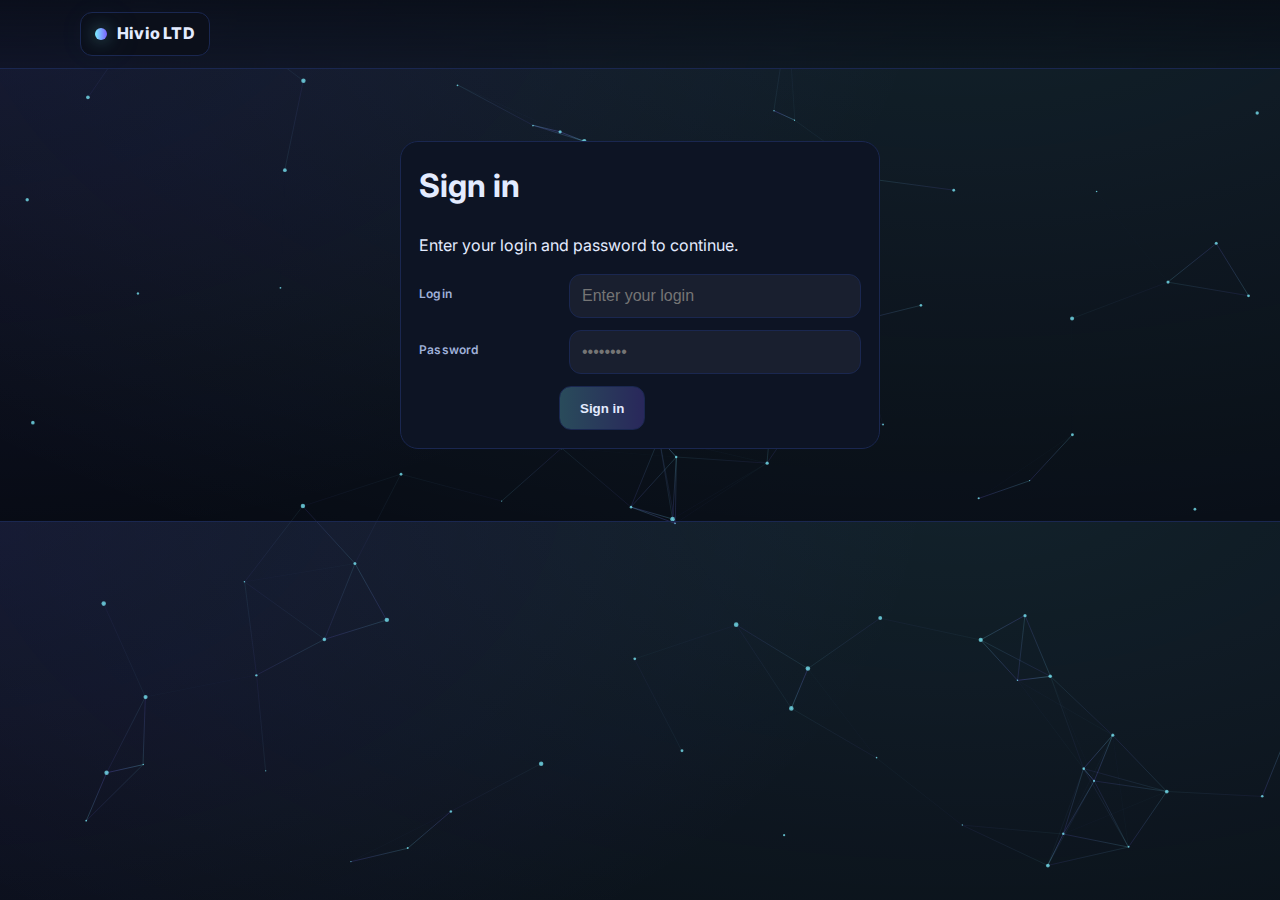
<file: project/pages/login.html>
<!DOCTYPE html>
<html lang="en">
<head>
  <meta charset="UTF-8" />
  <meta name="viewport" content="width=device-width, initial-scale=1" />
  <title>Sign in — Hivio LTD</title>
  <link href="https://fonts.googleapis.com/css2?family=Inter:wght@300;400;600;700;800&display=swap" rel="stylesheet" />
  <link rel="stylesheet" href="../css/style.css" />
  <style>
    /* форма гарантированно поверх фона */
    main { position: relative; z-index: 1; }
    header.nav { position: sticky; z-index: 2; }
    #bg { z-index: -1; }

    /* Лого-ссылка на главную с тем же эффектом */
    .brand-link{
      display:inline-flex; align-items:center; gap:10px;
      padding:8px 14px; border-radius:12px; text-decoration:none;
      color:var(--text); background:#0b0f1a; border:1px solid var(--border);
      font-weight:800; letter-spacing:.2px;
      transition: background .25s, box-shadow .25s, transform .2s, border-color .25s;
    }
    .brand-link:hover{
      background: linear-gradient(90deg, rgba(125,240,255,.28), rgba(123,97,255,.28));
      border-color:transparent;
      box-shadow:0 0 18px rgba(125,240,255,.35), 0 0 28px rgba(123,97,255,.35);
      transform: translateY(-1px);
      color:var(--text);
    }
    .brand-link .logo-dot{
      width:12px;height:12px;border-radius:50%;
      background:linear-gradient(90deg,#7df0ff,#7b61ff);
      box-shadow:0 0 16px rgba(125,240,255,.35),0 0 36px rgba(125,240,255,.35);
      display:inline-block;
    }

    /* ===== Ровная трёхстрочная форма на всех устройствах ===== */
    :root{
      --labelW: clamp(96px, 24vw, 140px);  /* ширина колонки с меткой */
      --ctlH: 44px;                        /* ЕДИНАЯ высота полей и кнопки (чуть меньше) */
      --ctlR: 12px;                        /* скругление */
    }
    @media (max-width: 420px){
      :root{ --ctlH: 42px; }               /* на очень узких экранах — чуть ниже */
    }

    #loginForm{ display:grid; gap:12px; grid-template-columns:1fr !important; }

    /* строка: метка слева фиксированной ширины, поле справа на всю */
    #loginForm .field{
      display:grid;
      grid-template-columns: var(--labelW) 1fr;
      align-items:center;
      gap:10px;
    }
    #loginForm .field > span{ white-space:nowrap; font-weight:600; letter-spacing:.2px; }

    /* поля: скругление + одинаковая высота с кнопкой */
    #loginForm .field input{
      width:100%;
      height: var(--ctlH);
      font-size:16px;                 /* >=16px — без зума на iOS */
      border-radius: var(--ctlR);
      padding: 0 12px;
      border: 1px solid var(--border);
      background: rgba(255,255,255,.05);
    }

    /* кнопка идёт под колонкой инпутов, выровнена по их началу */
    #loginForm .btn-primary{
      height: var(--ctlH);
      border-radius: var(--ctlR);
      width: fit-content;
      padding: 0 20px;
      margin-left: var(--labelW);
      font-weight:800;
    }

    /* сообщение об ошибке — туда же */
    #err{ display:none; color:#ffadad; margin-left: var(--labelW); }
  </style>
</head>
<body>
  <!-- такой же canvas как на главной -->
  <canvas id="bg"></canvas>

  <header class="nav">
    <div class="container nav-inner">
      <!-- Ссылка "Hivio LTD" ведёт на главную -->
      <a class="brand-link" href="../../index.html" aria-label="Back to homepage">
        <span class="logo-dot"></span>
        <span>Hivio LTD</span>
      </a>
    </div>
  </header>

  <main class="section">
    <div class="container" style="max-width:520px">
      <div class="panel neon reveal" data-reveal>
        <h1 class="tight">Sign in</h1>
        <p class="muted">Enter your login and password to continue.</p>

        <form id="loginForm" class="form-grid" autocomplete="off">
          <label class="field">
            <span>Login</span>
            <input id="login" type="text" required placeholder="Enter your login" />
          </label>

          <label class="field">
            <span>Password</span>
            <input id="password" type="password" required placeholder="••••••••" />
          </label>

          <button type="submit" class="btn-primary">Sign in</button>

          <div id="err" class="muted">Invalid login or password</div>
        </form>
      </div>
    </div>
  </main>

  <!-- Подключаем общий фон+reveal, затем логин-логику -->
  <script defer src="../js/main.js"></script>
  <script defer src="../js/auth.js"></script>
</body>
</html>
</file>
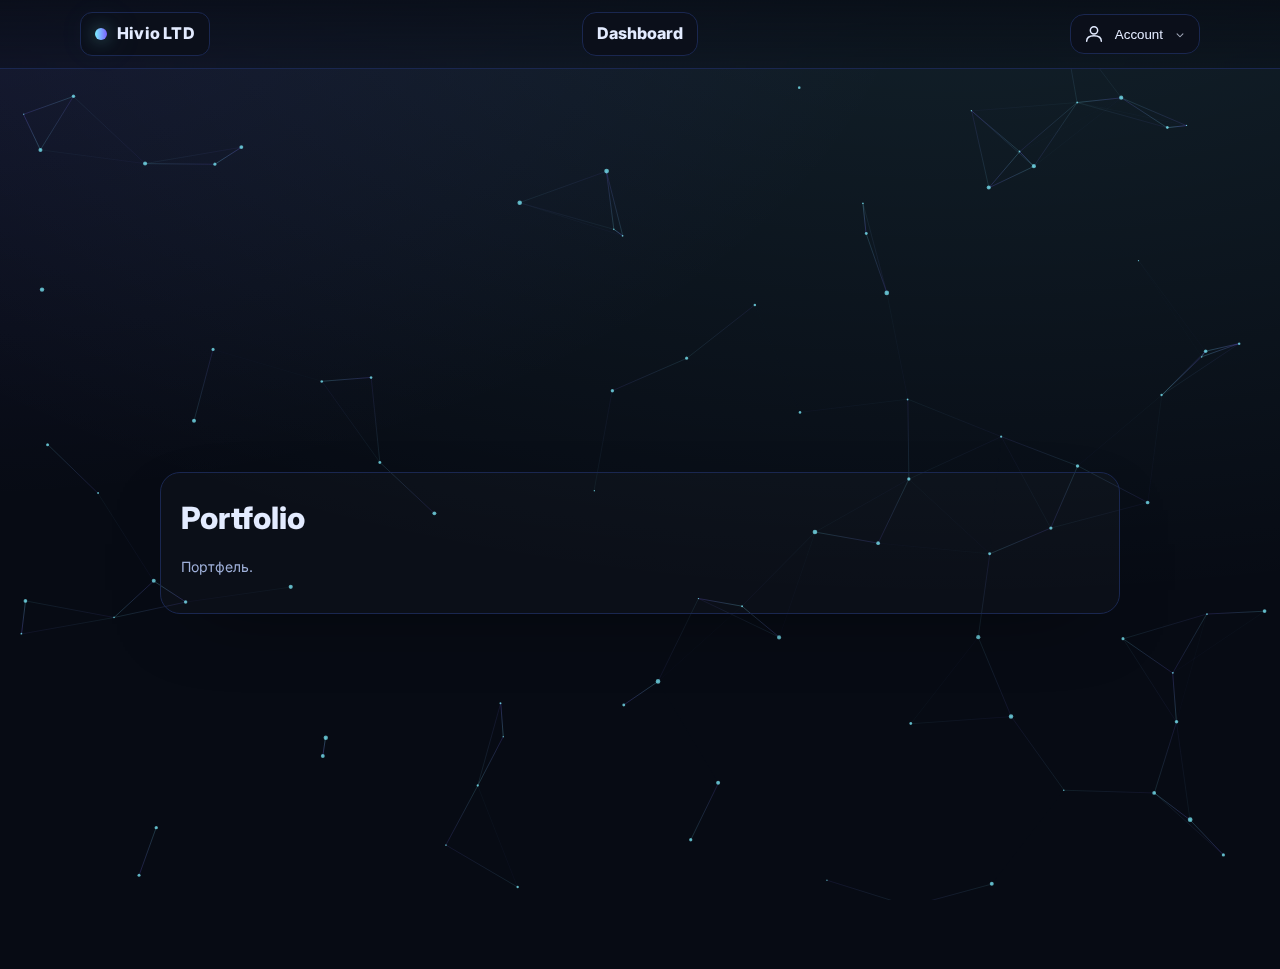
<file: project/pages/portfolio.html>
<!DOCTYPE html>
<html lang="en">
<head>
  <meta charset="UTF-8" />
  <meta name="viewport" content="width=device-width, initial-scale=1" />
  <title>Hivio LTD — Portfolio</title>
  <link href="https://fonts.googleapis.com/css2?family=Inter:wght@300;400;600;700;800&display=swap" rel="stylesheet" />
  <link rel="stylesheet" href="../css/style.css" />
  <script defer src="../js/main.js"></script>
  <style>
    /* стили шапки/меню такие же, как в analytics.html (для краткости не повторяю тут комментарии) */
    .nav{ position:relative; z-index:50; }
    .nav .nav-inner{ display:flex; align-items:center; justify-content:space-between; gap:12px; }
    .nav-center{ flex:1; display:flex; justify-content:center; }

    .brand-link{ display:inline-flex; align-items:center; gap:10px; padding:8px 14px; border-radius:12px; text-decoration:none; color:var(--text); background:#0b0f1a; border:1px solid var(--border); font-weight:800; letter-spacing:.2px; transition: background .25s, box-shadow .25s, transform .2s, border-color .25s; }
    .brand-link:hover{ background: linear-gradient(90deg, rgba(125,240,255,.28), rgba(123,97,255,.28)); border-color:transparent; box-shadow:0 0 18px rgba(125,240,255,.35), 0 0 28px rgba(123,97,255,.35); transform: translateY(-1px); color:var(--text); }
    .logo-dot{ width:12px;height:12px;border-radius:50%;background:linear-gradient(90deg,#7df0ff,#7b61ff);box-shadow:0 0 16px rgba(125,240,255,.35),0 0 36px rgba(125,240,255,.35);display:inline-block; }

    .usermenu{ position:relative; display:inline-flex; align-items:center; z-index:60; }
    .usermenu-toggle{ display:inline-flex; align-items:center; gap:10px; padding:8px 12px; border-radius:14px; border:1px solid var(--border); background:#0b0f1a; color:var(--text); cursor:pointer; transition: background .25s, box-shadow .25s, transform .2s, border-color .25s; -webkit-tap-highlight-color: transparent; }
    .usermenu-toggle:hover, .usermenu[aria-expanded="true"] .usermenu-toggle{ background: linear-gradient(90deg, rgba(125,240,255,.28), rgba(123,97,255,.28)); border-color:transparent; box-shadow:0 0 18px rgba(125,240,255,.35), 0 0 28px rgba(123,97,255,.35); transform: translateY(-1px); }
    .user-icon{ width:22px;height:22px; } .user-caret{ width:14px;height:14px; opacity:.7; transform: translateY(1px); }
    .userpanel{ position:absolute; right:0; top:calc(100% + 8px); width:260px; background:rgba(255,255,255,.03); border:1px solid var(--border); border-radius:14px; box-shadow:0 20px 60px -25px rgba(0,0,0,.6); padding:8px; backdrop-filter: blur(6px); opacity:0; visibility:hidden; transform: translateY(-6px); transition: all .18s ease; z-index:70; }
    .userpanel.open{ opacity:1; visibility:visible; transform: translateY(0); }
    .userpanel a{ display:flex; align-items:center; gap:10px; padding:10px 12px; border-radius:10px; text-decoration:none; color:var(--text); transition: background .2s, box-shadow .2s; }
    .userpanel a:hover{ background: linear-gradient(90deg, rgba(125,240,255,.18), rgba(123,97,255,.18)); box-shadow:0 0 10px rgba(125,240,255,.25); }
    .userpanel .sep{ height:1px; background:rgba(255,255,255,.08); margin:6px 4px; border-radius:1px; }
    .usercard{ display:grid; grid-template-columns:40px 1fr; gap:10px; align-items:center; padding:10px; border-radius:10px; background:rgba(255,255,255,.04); border:1px solid var(--border); margin:2px 2px 6px 2px; }
    .usercard .ico{ width:40px;height:40px;border-radius:10px;display:grid;place-items:center; background:linear-gradient(180deg, rgba(125,240,255,.15), rgba(123,97,255,.15)); border:1px solid var(--border); }
    .usercard .title{ font-weight:800; line-height:1.1; } .usercard .sub{ font-size:12.5px; color:var(--muted); margin-top:2px; }

    .pill{ display:inline-flex; align-items:center; gap:8px; padding:8px 14px; border-radius:14px; border:1px solid var(--border); background:#0b0f1a; color:var(--text); text-decoration:none; font-weight:800; transition: background .25s, box-shadow .25s, transform .2s, border-color .25s; }
    .pill:hover{ background: linear-gradient(90deg, rgba(125,240,255,.28), rgba(123,97,255,.28)); border-color:transparent; box-shadow:0 0 18px rgba(125,240,255,.35), 0 0 28px rgba(123,97,255,.35); transform: translateY(-1px); }

    .page-wrap{ min-height:100dvh; display:grid; place-items:center; padding:72px 16px 24px; }
    .card{ width:min(960px, 92vw); border:1px solid var(--border); border-radius:20px; background:rgba(255,255,255,.02); box-shadow:0 24px 80px -40px rgba(0,0,0,.6); padding:20px; }
    .page-title{ font-size:clamp(22px,2.4vmax,32px); font-weight:800; margin:0 0 8px; }
    .muted{ color:var(--muted); font-size:14px; }
    #bg{ position:fixed; inset:0; z-index:-1; pointer-events:none; }
  </style>
</head>
<body>
  <canvas id="bg"></canvas>

  <header class="nav">
    <div class="container nav-inner">
      <a class="brand-link" href="https://www.hivio.uk"><span class="logo-dot"></span><span>Hivio LTD</span></a>

      <!-- центр шапки: закреплённая кнопка Dashboard -->
      <div class="nav-center">
        <a class="pill" href="./cabinet.html">Dashboard</a>
      </div>

      <div class="usermenu" id="usermenu" aria-expanded="false">
        <button type="button" class="usermenu-toggle" id="usermenuToggle" aria-haspopup="true" aria-controls="userpanel" aria-expanded="false">
          <svg class="user-icon" viewBox="0 0 24 24" fill="none"><circle cx="12" cy="8" r="4" stroke="currentColor" stroke-width="1.6"/><path d="M4 20c0-4 3.5-6 8-6s8 2 8 6" stroke="currentColor" stroke-width="1.6" stroke-linecap="round"/></svg>
          <span class="label">Account</span>
          <svg class="user-caret" viewBox="0 0 24 24" fill="none"><path d="M7 10l5 5 5-5" stroke="currentColor" stroke-width="1.8" stroke-linecap="round" stroke-linejoin="round"/></svg>
        </button>
        <div class="userpanel" id="userpanel" role="menu">
          <div class="usercard">
            <div class="ico" aria-hidden="true"><svg width="22" height="22" viewBox="0 0 24 24" fill="none"><circle cx="12" cy="8" r="4" stroke="currentColor" stroke-width="1.6"/><path d="M4 20c0-4 3.5-6 8-6s8 2 8 6" stroke="currentColor" stroke-width="1.6" stroke-linecap="round"/></svg></div>
            <div><div class="title" id="ucName">Kuznetsov Vsevolod</div><div class="sub" id="ucPos">Director</div></div>
          </div>
          <a href="./account.html" role="menuitem" id="menuAccount">My Account</a>
          <div class="sep"></div>
          <a href="./login.html" role="menuitem" id="menuSignout">Sign out</a>
        </div>
      </div>
    </div>
  </header>

  <!-- убрана плавающая top-center, чтобы кнопка не «ездило» -->

  <main class="page-wrap">
    <section class="card">
      <h1 class="page-title">Portfolio</h1>
      <p class="muted">Портфель.</p>
    </section>
  </main>

  <script>
    (function(){
      const menu=document.getElementById('usermenu');
      const toggle=document.getElementById('usermenuToggle');
      const panel=document.getElementById('userpanel');
      function open(){ menu.setAttribute('aria-expanded','true'); toggle.setAttribute('aria-expanded','true'); panel.classList.add('open'); }
      function close(){ menu.setAttribute('aria-expanded','false'); toggle.setAttribute('aria-expanded','false'); panel.classList.remove('open'); }
      toggle.addEventListener('click',(e)=>{ e.stopPropagation(); panel.classList.contains('open')?close():open(); });
      document.addEventListener('click',(e)=>{ if(!menu.contains(e.target)) close(); });
      try{
        const prof=JSON.parse(localStorage.getItem('hivio_profile')||'null');
        const first=prof?.firstName||'Vsevolod'; const last=prof?.lastName||'Kuznetsov'; const pos=prof?.position||'Director';
        document.getElementById('ucName').textContent=`${last} ${first}`.trim();
        document.getElementById('ucPos').textContent=pos;
      }catch(e){}
      document.getElementById('menuSignout').addEventListener('click',()=>{ try{ localStorage.removeItem('hivio_auth'); }catch(_){ } },{ once:true });
    })();
  </script>
</body>
</html>
</file>
<file: project/css/style.css>
/* Hivio LTD — Tech/Neon theme with scroll animations and particles */
:root{
  --bg: #070b14;
  --panel: #0d1424;
  --card: #0b1020;
  --text: #e3ebff;
  --muted: #9fb0d9;
  --accent: #7df0ff;
  --accent2: #7b61ff;
  --border: #1a2750;
  --ring: rgba(125,240,255,0.35);
}

*{box-sizing:border-box}
html,body{margin:0;padding:0}
body{
  background: radial-gradient(1400px 700px at 75% -10%, rgba(125,240,255,0.10), transparent),
              radial-gradient(1000px 600px at -5% -10%, rgba(123,97,255,0.12), transparent),
              var(--bg);
  color: var(--text);
  font-family: Inter, system-ui, -apple-system, Segoe UI, Roboto, Arial, "Noto Sans";
  line-height: 1.6;
  overflow-x: hidden;
}

#bg{ position: fixed; inset: 0; z-index: -1; background: transparent; }

/* Layout */
.container{max-width:1160px;margin:0 auto;padding:0 20px}
.section{padding:72px 0;border-bottom:1px solid var(--border)}
.section.alt{background:rgba(255,255,255,0.02)}
.grid-2{display:grid;grid-template-columns:1.2fr 1fr;gap:18px;align-items:start}
.grid-3{display:grid;grid-template-columns:repeat(3,1fr);gap:18px}
.cards-4{display:grid;grid-template-columns:repeat(4,1fr);gap:18px}

/* Header */
.nav{position:sticky;top:0;z-index:50;backdrop-filter:blur(12px);
  background:linear-gradient(180deg, rgba(7,11,20,0.75), rgba(7,11,20,0.35));
  border-bottom:1px solid var(--border)}
.nav-inner{display:flex;align-items:center;justify-content:space-between;height:68px}
.brand{display:flex;align-items:center;gap:10px;font-weight:800;letter-spacing:.2px}
.logo-dot{width:12px;height:12px;border-radius:50%;background:linear-gradient(90deg,var(--accent),var(--accent2));
  box-shadow:0 0 16px var(--ring),0 0 36px var(--ring)}
.menu{display:flex;gap:14px;font-size:14px}
.menu a{color:var(--muted);text-decoration:none;padding:8px 10px;border-radius:12px;border:1px solid transparent}
.menu a:hover{color:var(--text);border-color:var(--border);background:rgba(255,255,255,0.03)}
.btn-pill{font-size:13px;padding:8px 14px;border-radius:999px;text-decoration:none;border:1px solid var(--border);
  background:linear-gradient(90deg, rgba(123,97,255,0.28), rgba(125,240,255,0.28));color:var(--text);transition:transform .2s ease}
.btn-pill:hover{transform:translateY(-1px)}

/* Hero */
.hero{position:relative;padding:92px 0 48px;border-bottom:1px solid var(--border)}
.hero-grid{display:grid;grid-template-columns:1.1fr .9fr;gap:24px;align-items:center}
.headline{font-size:44px;line-height:1.15;margin:0 0 14px}
.sub{color:var(--muted);max-width:760px;margin:0 0 22px}
.accent{background:linear-gradient(90deg,var(--accent),var(--accent2));-webkit-background-clip:text;background-clip:text;color:transparent}
.hero-cta{display:flex;gap:12px;flex-wrap:wrap}
.btn-primary{border:1px solid var(--border);padding:10px 16px;border-radius:12px;text-decoration:none;color:var(--text);
  background:linear-gradient(90deg, rgba(125,240,255,0.25), rgba(123,97,255,0.25));box-shadow:0 0 0 0 var(--ring);
  animation: glowPulse 4s ease-in-out infinite}
.btn-ghost{border:1px dashed var(--border);padding:10px 16px;border-radius:12px;color:var(--muted);text-decoration:none}
.hero-viz{min-height:230px}
.glow-ring{position:absolute;left:50%;top:100%;width:500px;height:200px;transform:translateX(-50%);
  background:radial-gradient(50% 100% at 50% 0%, rgba(125,240,255,0.25), transparent);filter:blur(60px);pointer-events:none}

/* Cards / Panels */
.card{background:var(--card);border:1px solid var(--border);border-radius:18px;padding:18px;position:relative}
.panel{background:var(--panel);border:1px solid var(--border);border-radius:18px;padding:18px}
.card-title{margin:0 0 8px}
.neon{box-shadow:0 0 0 0 var(--ring)}
.neon:hover{box-shadow:0 0 40px -6px var(--ring)}
.outline{border:1px dashed var(--border)}
.hover-up{transition:transform .25s ease, box-shadow .25s ease}
.hover-up:hover{transform:translateY(-4px);box-shadow:0 14px 50px -20px rgba(0,0,0,0.6)}
.pulse-bar{height:4px;border-radius:999px;margin-top:12px;background:linear-gradient(90deg,var(--accent),var(--accent2));
  animation: shimmer 2.2s linear infinite}

.tag{position:absolute;top:12px;right:12px;font-size:12px;padding:3px 8px;border:1px solid var(--border);border-radius:999px;color:var(--muted)}
.note{font-size:14px;color:var(--muted);border:1px dashed var(--border);border-radius:14px;padding:12px 14px;background:rgba(255,255,255,0.02)}
.link{font-size:13px;padding:8px 12px;border-radius:999px;text-decoration:none;border:1px solid var(--border);color:var(--text);
  background:linear-gradient(90deg, rgba(123,97,255,0.22), rgba(125,240,255,0.22))}

/* Tables & Forms */
.table{width:100%;border-collapse:collapse;margin-top:8px}
.table th,.table td{border-bottom:1px solid var(--border);padding:10px;text-align:left}
.table th{color:var(--muted);font-weight:600}
.form-grid{display:grid;gap:12px;margin-top:12px}
.field span{display:block;font-size:12px;color:var(--muted);margin-bottom:6px}
.field input{width:100%;padding:12px 12px;border-radius:12px;border:1px solid var(--border);background:var(--card);color:var(--text)}

/* Footer */
.footer{padding:26px 0}
.footer .container{display:flex;align-items:center;justify-content:space-between}

/* Scroll reveal */
.reveal{opacity:0;transform:translateY(18px);transition:opacity .6s ease, transform .6s ease}
.reveal.show{opacity:1;transform:none}
.xs{font-size:12px}
.tight{margin-top:0}

/* Animations */
@keyframes shimmer{0%{background-position:-200px 0}100%{background-position:200px 0}}
@keyframes glowPulse{
  0%,100%{box-shadow:0 0 0 0 var(--ring)}
  50%{box-shadow:0 0 40px -8px var(--ring)}
}

/* Responsive */
@media (max-width: 1100px){
  .grid-2{grid-template-columns:1fr}
  .cards-4{grid-template-columns:1fr 1fr}
  .hero-grid{grid-template-columns:1fr}
}
@media (max-width: 760px){
  .grid-3{grid-template-columns:1fr}
  .cards-4{grid-template-columns:1fr}
  .headline{font-size:34px}
  .menu{display:none}
}
</file>
